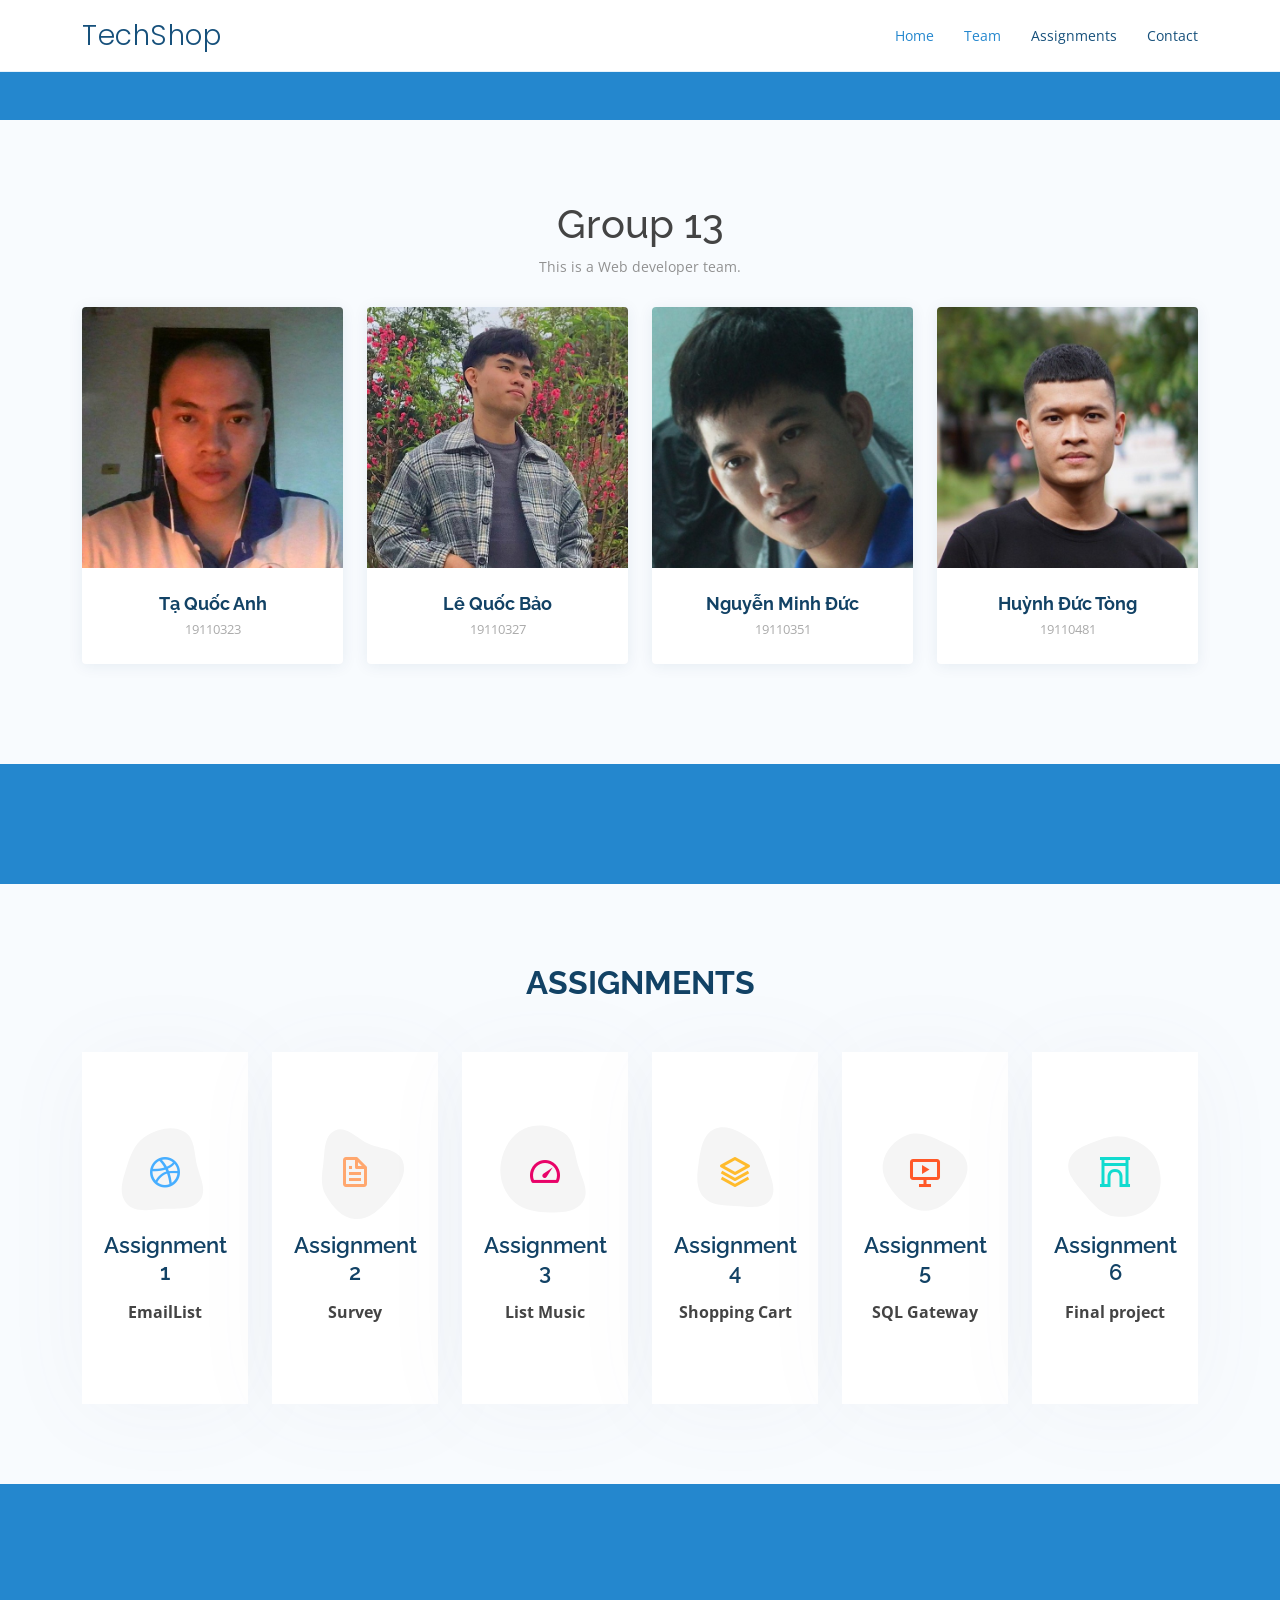
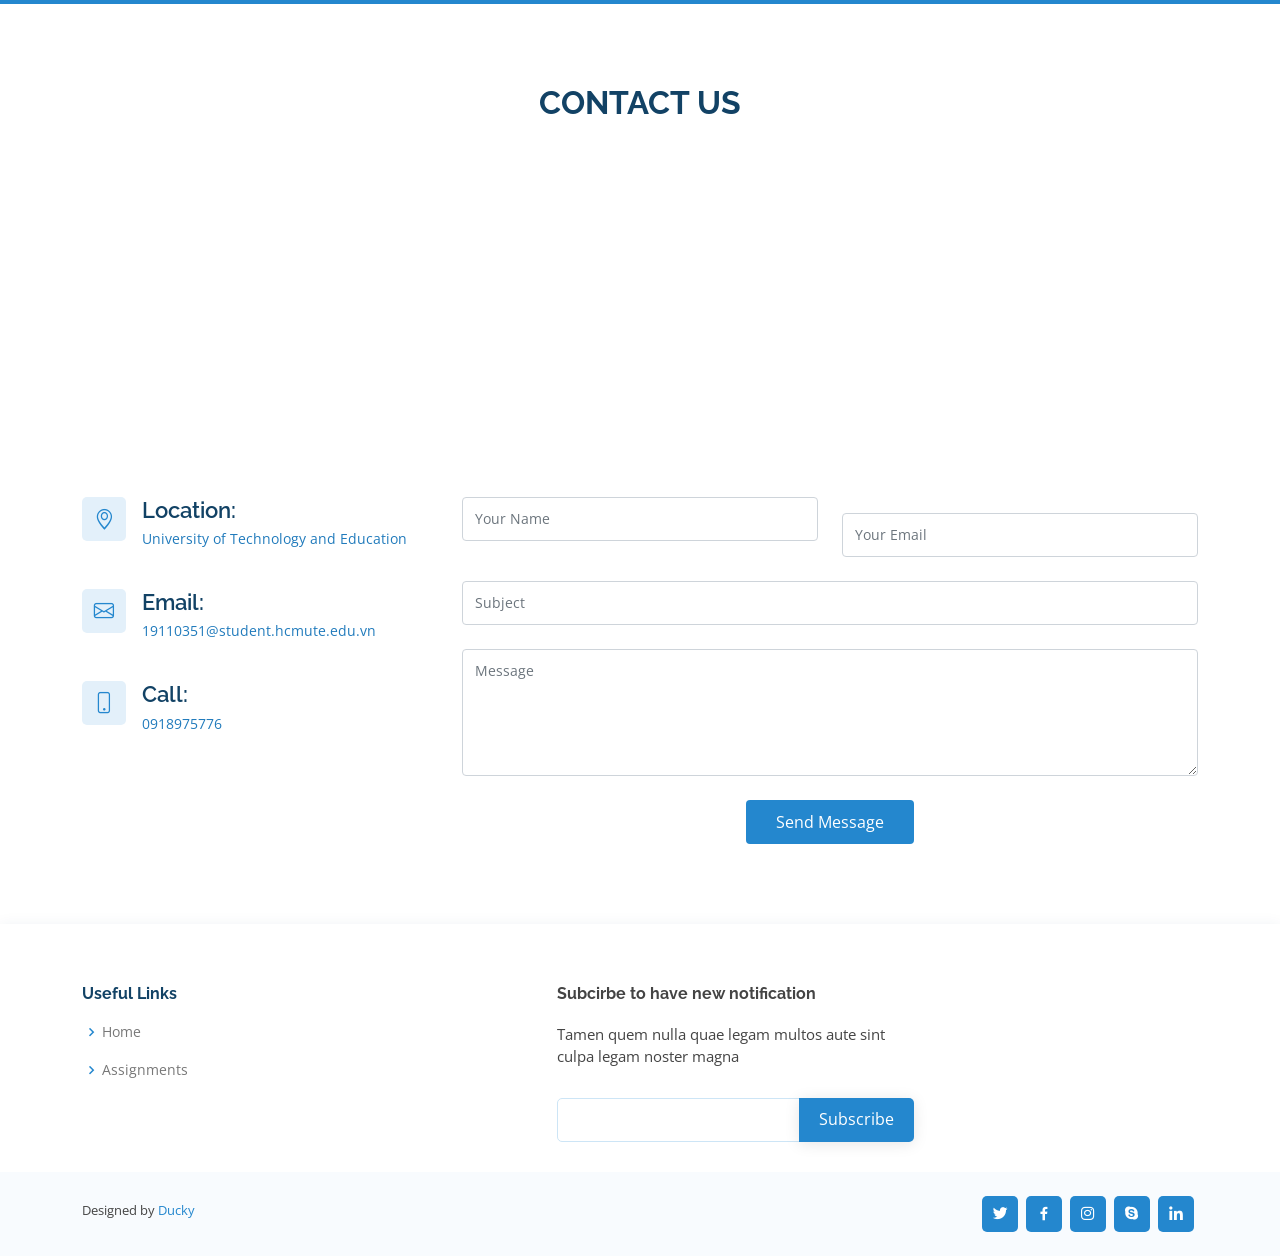
<file: index.html>
<!DOCTYPE html>
<html lang="en">

<head>
  <meta charset="utf-8">
  <meta content="width=device-width, initial-scale=1.0" name="viewport">

  <title>TechShop</title>
  <meta content="" name="description">
  <meta content="" name="keywords">

  <!-- Favicons -->
  <link href="assets/img/favicon.png" rel="icon">
  <link href="assets/img/apple-touch-icon.png" rel="apple-touch-icon">

  <!-- Google Fonts -->
  <link href="https://fonts.googleapis.com/css?family=Open+Sans:300,300i,400,400i,600,600i,700,700i|Raleway:300,300i,400,400i,500,500i,600,600i,700,700i|Poppins:300,300i,400,400i,500,500i,600,600i,700,700i" rel="stylesheet">

  <!-- Vendor CSS Files -->
  <link href="assets/vendor/aos/aos.css" rel="stylesheet">
  <link href="assets/vendor/bootstrap/css/bootstrap.min.css" rel="stylesheet">
  <link href="assets/vendor/bootstrap-icons/bootstrap-icons.css" rel="stylesheet">
  <link href="assets/vendor/boxicons/css/boxicons.min.css" rel="stylesheet">
  <link href="assets/vendor/glightbox/css/glightbox.min.css" rel="stylesheet">
  <link href="assets/vendor/remixicon/remixicon.css" rel="stylesheet">
  <link href="assets/vendor/swiper/swiper-bundle.min.css" rel="stylesheet">

  <!-- Template Main CSS File -->
  <link href="assets/css/style.css" rel="stylesheet">

  <!-- =======================================================
  * Template Name: OnePage - v4.4.0
  * Template URL: https://bootstrapmade.com/onepage-multipurpose-bootstrap-template/
  * Author: BootstrapMade.com
  * License: https://bootstrapmade.com/license/
  ======================================================== -->
</head>

<body>

  <!-- ======= Header ======= -->
  <header id="header" class="fixed-top">
    <div class="container d-flex align-items-center justify-content-between">

      <h1 class="logo"><a href="index.html">TechShop</a></h1>
      <!-- Uncomment below if you prefer to use an image logo -->
      <!-- <a href="index.html" class="logo"><img src="assets/img/logo.png" alt="" class="img-fluid"></a>-->

      <nav id="navbar" class="navbar">
        <ul>
          <li><a class="nav-link scrollto active" href="#hero">Home</a></li>
          <li><a class="nav-link scrollto" href="#team">Team</a></li>
          <!-- <li><a class="nav-link scrollto" href="#about">About</a></li> -->
          <li><a class="nav-link scrollto" href="#services">Assignments</a></li>
          <!-- <li><a class="nav-link scrollto o" href="#portfolio">Portfolio</a></li>
          <li><a class="nav-link scrollto" href="#pricing">Pricing</a></li> -->
          <li><a class="nav-link scrollto" href="#contact">Contact</a></li>
        </ul>
        <i class="bi bi-list mobile-nav-toggle"></i>
      </nav><!-- .navbar -->

    </div>
  </header><!-- End Header -->

  <!-- ======= Hero Section ======= -->
  <!-- <section id="hero" class="d-flex align-items-center">
    <div class="container position-relative" data-aos="fade-up" data-aos-delay="100">
      <div class="row justify-content-center">
        <div class="col-xl-7 col-lg-9 text-center">
          <h1>One Page Bootstrap Website Template</h1>
          <h2>We are team of talented designers</h2>
        </div>
      </div>
      <div class="text-center">
        <a href="#about" class="btn-get-started scrollto">Get Started</a>
      </div>

      <div class="row icon-boxes">
        <div class="col-md-6 col-lg-3 d-flex align-items-stretch mb-5 mb-lg-0" data-aos="zoom-in" data-aos-delay="200">
          <div class="icon-box">
            <div class="icon"><i class="ri-stack-line"></i></div>
            <h4 class="title"><a href="">Lorem Ipsum</a></h4>
            <p class="description">Voluptatum deleniti atque corrupti quos dolores et quas molestias excepturi</p>
          </div>
        </div>

        <div class="col-md-6 col-lg-3 d-flex align-items-stretch mb-5 mb-lg-0" data-aos="zoom-in" data-aos-delay="300">
          <div class="icon-box">
            <div class="icon"><i class="ri-palette-line"></i></div>
            <h4 class="title"><a href="">Sed ut perspiciatis</a></h4>
            <p class="description">Duis aute irure dolor in reprehenderit in voluptate velit esse cillum dolore</p>
          </div>
        </div>

        <div class="col-md-6 col-lg-3 d-flex align-items-stretch mb-5 mb-lg-0" data-aos="zoom-in" data-aos-delay="400">
          <div class="icon-box">
            <div class="icon"><i class="ri-command-line"></i></div>
            <h4 class="title"><a href="">Magni Dolores</a></h4>
            <p class="description">Excepteur sint occaecat cupidatat non proident, sunt in culpa qui officia</p>
          </div>
        </div>

        <div class="col-md-6 col-lg-3 d-flex align-items-stretch mb-5 mb-lg-0" data-aos="zoom-in" data-aos-delay="500">
          <div class="icon-box">
            <div class="icon"><i class="ri-fingerprint-line"></i></div>
            <h4 class="title"><a href="">Nemo Enim</a></h4>
            <p class="description">At vero eos et accusamus et iusto odio dignissimos ducimus qui blanditiis</p>
          </div>
        </div>

      </div>
    </div>
  </section>End Hero -->

  <main id="main">

    <!-- ======= About Section ======= -->
    <!-- <section id="about" class="about">
      <div class="container" data-aos="fade-up">

        <div class="section-title">
          <h2>About Us</h2>
          <p>Magnam dolores commodi suscipit. Necessitatibus eius consequatur ex aliquid fuga eum quidem. </p>
        </div>

        <div class="row content">
          <div class="col-lg-6">
            <p>
              Lorem ipsum dolor sit amet, consectetur adipiscing elit, sed do eiusmod tempor incididunt ut labore et dolore
              magna aliqua.
            </p>
            <ul>
              <li><i class="ri-check-double-line"></i> Ullamco laboris nisi ut aliquip ex ea commodo consequat</li>
              <li><i class="ri-check-double-line"></i> Duis aute irure dolor in reprehenderit in voluptate velit</li>
              <li><i class="ri-check-double-line"></i> Ullamco laboris nisi ut aliquip ex ea commodo consequat</li>
            </ul>
          </div>
          <div class="col-lg-6 pt-4 pt-lg-0">
            <p>
              Ullamco laboris nisi ut aliquip ex ea commodo consequat. Duis aute irure dolor in reprehenderit in voluptate
              velit esse cillum dolore eu fugiat nulla pariatur. Excepteur sint occaecat cupidatat non proident, sunt in
              culpa qui officia deserunt mollit anim id est laborum.
            </p>
            <a href="#" class="btn-learn-more">Learn More</a>
          </div>
        </div>

      </div>
    </section>End About Section -->

    <!-- ======= Counts Section ======= -->
    <!-- <section id="counts" class="counts section-bg">
      <div class="container">

        <div class="row justify-content-end">

          <div class="col-lg-3 col-md-5 col-6 d-md-flex align-items-md-stretch">
            <div class="count-box">
              <span data-purecounter-start="0" data-purecounter-end="65" data-purecounter-duration="2" class="purecounter"></span>
              <p>Happy Clients</p>
            </div>
          </div>

          <div class="col-lg-3 col-md-5 col-6 d-md-flex align-items-md-stretch">
            <div class="count-box">
              <span data-purecounter-start="0" data-purecounter-end="85" data-purecounter-duration="2" class="purecounter"></span>
              <p>Projects</p>
            </div>
          </div>

          <div class="col-lg-3 col-md-5 col-6 d-md-flex align-items-md-stretch">
            <div class="count-box">
              <span data-purecounter-start="0" data-purecounter-end="30" data-purecounter-duration="2" class="purecounter"></span>
              <p>Years of experience</p>
            </div>
          </div>

          <div class="col-lg-3 col-md-5 col-6 d-md-flex align-items-md-stretch">
            <div class="count-box">
              <span data-purecounter-start="0" data-purecounter-end="20" data-purecounter-duration="2" class="purecounter"></span>
              <p>Awards</p>
            </div>
          </div>

        </div>

      </div>
    </section>End Counts Section -->

    <!-- ======= About Video Section ======= -->
    <!-- <section id="about-video" class="about-video">
      <div class="container" data-aos="fade-up">

        <div class="row">

          <div class="col-lg-6 video-box align-self-baseline" data-aos="fade-right" data-aos-delay="100">
            <img src="assets/img/about-video.jpg" class="img-fluid" alt="">
            <a href="https://www.youtube.com/watch?v=jDDaplaOz7Q" class="glightbox play-btn mb-4" data-vbtype="video" data-autoplay="true"></a>
          </div>

          <div class="col-lg-6 pt-3 pt-lg-0 content" data-aos="fade-left" data-aos-delay="100">
            <h3>Voluptatem dignissimos provident quasi corporis voluptates sit assumenda.</h3>
            <p class="fst-italic">
              Lorem ipsum dolor sit amet, consectetur adipiscing elit, sed do eiusmod tempor incididunt ut labore et dolore
              magna aliqua.
            </p>
            <ul>
              <li><i class="bx bx-check-double"></i> Ullamco laboris nisi ut aliquip ex ea commodo consequat.</li>
              <li><i class="bx bx-check-double"></i> Duis aute irure dolor in reprehenderit in voluptate velit.</li>
              <li><i class="bx bx-check-double"></i> Voluptate repellendus pariatur reprehenderit corporis sint.</li>
              <li><i class="bx bx-check-double"></i> Ullamco laboris nisi ut aliquip ex ea commodo consequat. Duis aute irure dolor in reprehenderit in voluptate trideta storacalaperda mastiro dolore eu fugiat nulla pariatur.</li>
            </ul>
            <p>
              Ullamco laboris nisi ut aliquip ex ea commodo consequat. Duis aute irure dolor in reprehenderit in voluptate
              velit esse cillum dolore eu fugiat nulla pariatur. Excepteur sint occaecat cupidatat non proident, sunt in
              culpa qui officia deserunt mollit anim id est laborum
            </p>
          </div>

        </div>

      </div>
    </section>End About Video Section -->

    <!-- ======= Clients Section ======= -->
    <!-- <section id="clients" class="clients section-bg">
      <div class="container">

        <div class="row">

          <div class="col-lg-2 col-md-4 col-6 d-flex align-items-center justify-content-center" data-aos="zoom-in">
            <img src="assets/img/clients/client-1.png" class="img-fluid" alt="">
          </div>

          <div class="col-lg-2 col-md-4 col-6 d-flex align-items-center justify-content-center" data-aos="zoom-in">
            <img src="assets/img/clients/client-2.png" class="img-fluid" alt="">
          </div>

          <div class="col-lg-2 col-md-4 col-6 d-flex align-items-center justify-content-center" data-aos="zoom-in">
            <img src="assets/img/clients/client-3.png" class="img-fluid" alt="">
          </div>

          <div class="col-lg-2 col-md-4 col-6 d-flex align-items-center justify-content-center" data-aos="zoom-in">
            <img src="assets/img/clients/client-4.png" class="img-fluid" alt="">
          </div>

          <div class="col-lg-2 col-md-4 col-6 d-flex align-items-center justify-content-center" data-aos="zoom-in">
            <img src="assets/img/clients/client-5.png" class="img-fluid" alt="">
          </div>

          <div class="col-lg-2 col-md-4 col-6 d-flex align-items-center justify-content-center" data-aos="zoom-in">
            <img src="assets/img/clients/client-6.png" class="img-fluid" alt="">
          </div>

        </div>

      </div>
    </section>End Clients Section -->

    <!-- ======= Testimonials Section ======= -->
    <!-- ======= Team Section ======= -->
        <section id="cta" class="cta">
          <div class="container" data-aos="zoom-in">
            <div class="text-center">
            </div>
          </div>
        </section><!-- End Cta Section -->
    <section id="team" class="team section-bg">
      <div class="container" data-aos="fade-up">

        <div class="section-title">
          <h1>Group 13</h1>
          <p>This is a Web developer team.</p>
        </div>

        <div class="row">

          <div class="col-lg-3 col-md-6 d-flex align-items-stretch" data-aos="fade-up" data-aos-delay="100">
            <div class="member">
              <div class="member-img">
                <img src="assets/img/team/QAnh.jpg" class="img-fluid" alt="">
                <div class="social">
                  <a href=""><i class="bi bi-twitter"></i></a>
                  <a href="https://www.facebook.com/quocanhcutedethuong"><i class="bi bi-facebook"></i></a>
                  <a href=""><i class="bi bi-instagram"></i></a>
                  <a href=""><i class="bi bi-linkedin"></i></a>
                </div>
              </div>
              <div class="member-info">
                <h4>Tạ Quốc Anh</h4>
                <span>19110323</span>
              </div>
            </div>
          </div>

          <div class="col-lg-3 col-md-6 d-flex align-items-stretch" data-aos="fade-up" data-aos-delay="200">
            <div class="member">
              <div class="member-img">
                <img src="assets/img/team/Bao.jpg" class="img-fluid" alt="">
                <div class="social">
                  <a href=""><i class="bi bi-twitter"></i></a>
                  <a href="https://www.facebook.com/quocbao.le.12576"><i class="bi bi-facebook"></i></a>
                  <a href=""><i class="bi bi-instagram"></i></a>
                  <a href=""><i class="bi bi-linkedin"></i></a>
                </div>
              </div>
              <div class="member-info">
                <h4>Lê Quốc Bảo</h4>
                <span>19110327</span>
              </div>
            </div>
          </div>

          <div class="col-lg-3 col-md-6 d-flex align-items-stretch" data-aos="fade-up" data-aos-delay="300">
            <div class="member">
              <div class="member-img">
                <img src="assets/img/team/Ducky.jpg" class="img-fluid" alt="">
                <div class="social">
                  <a href=""><i class="bi bi-twitter"></i></a>
                  <a href="https://www.facebook.com/minkduckk/"><i class="bi bi-facebook"></i></a>
                  <a href=""><i class="bi bi-instagram"></i></a>
                  <a href=""><i class="bi bi-linkedin"></i></a>
                </div>
              </div>
              <div class="member-info">
                <h4>Nguyễn Minh Đức</h4>
                <span>19110351</span>
              </div>
            </div>
          </div>

          <div class="col-lg-3 col-md-6 d-flex align-items-stretch" data-aos="fade-up" data-aos-delay="400">
            <div class="member">
              <div class="member-img">
                <img src="assets/img/team/Tong.jpg" class="img-fluid" alt="">
                <div class="social">
                  <a href=""><i class="bi bi-twitter"></i></a>
                  <a href="https://www.facebook.com/profile.php?id=100012479777124"><i class="bi bi-facebook"></i></a>
                  <a href=""><i class="bi bi-instagram"></i></a>
                  <a href=""><i class="bi bi-linkedin"></i></a>
                </div>
              </div>
              <div class="member-info">
                <h4>Huỳnh Đức Tòng</h4>
                <span>19110481</span>
              </div>
            </div>
          </div>

        </div>

      </div>
    </section><!-- End Team Section -->
    <!-- ======= Cta Section ======= -->
    <section id="cta" class="cta">
      <div class="container" data-aos="zoom-in">
        <div class="text-center">
        </div>
      </div>
    </section><!-- End Cta Section -->
    <!-- ======= Services Section ======= -->
    <section id="services" class="services section-bg">
      <div class="container" data-aos="fade-up">

        <div class="section-title">
          <h2>Assignments</h2>
        </div>

     

        <div class="row">
          <div class="col-lg-2 col-md-6 d-flex align-items-stretch" data-aos="zoom-in" data-aos-delay="300">
            <div class="icon-box iconbox-blue">
              <div class="icon">
                <svg width="100" height="100" viewBox="0 0 600 600" xmlns="http://www.w3.org/2000/svg"
                  href="https://demojspservlet.herokuapp.com/">
                  <path stroke="none" stroke-width="0" fill="#f5f5f5"
                    d="M300,521.0016835830174C376.1290562159157,517.8887921683347,466.0731472004068,529.7835943286574,510.70327084640275,468.03025145048787C554.3714126377745,407.6079735673963,508.03601936045806,328.9844924480964,491.2728898941984,256.3432110539036C474.5976632858925,184.082847569629,479.9380746630129,96.60480741107993,416.23090153303,58.64404602377083C348.86323505073057,18.502131276798302,261.93793281208167,40.57373210992963,193.5410806939664,78.93577620505333C130.42746243093433,114.334589627462,98.30271207620316,179.96522072025542,76.75703585869454,249.04625023123273C51.97151888228291,328.5150500222984,13.704378332031375,421.85034740162234,66.52175969318436,486.19268352777647C119.04800174914682,550.1803526380478,217.28368757567262,524.383925680826,300,521.0016835830174">
                  </path>
                </svg>
                <i class="bx bxl-dribbble"></i>
              </div>
              <h4><a href="https://ducnhoxlatui.github.io/ducnhoxlatui-LapTrinhWebRepository/">Assignment 1</a></h4>
              <strong style="text-align: center;">EmailList</strong>
        
              <!-- <p>- using only JSP</p>
                      <p>- using only Servlet</p>
                      <p>- and combining JSP and Servlet in MVC framework</p> -->
        
            </div>
          </div>
        
          <div class="col-lg-2 col-md-6 d-flex align-items-stretch" data-aos="zoom-in" data-aos-delay="300">
            <div class="icon-box iconbox-orange ">
              <div class="icon">
                <svg width="100" height="100" viewBox="0 0 600 600" xmlns="http://www.w3.org/2000/svg">
                  <path stroke="none" stroke-width="0" fill="#f5f5f5"
                    d="M300,582.0697525312426C382.5290701553225,586.8405444964366,449.9789794690241,525.3245884688669,502.5850820975895,461.55621195738473C556.606425686781,396.0723002908107,615.8543463187945,314.28637112970534,586.6730223649479,234.56875336149918C558.9533121215079,158.8439757836574,454.9685369536778,164.00468322053177,381.49747125262974,130.76875717737553C312.15926192815925,99.40240125094834,248.97055460311594,18.661163978235184,179.8680185752513,50.54337015887873C110.5421016452524,82.52863877960104,119.82277516462835,180.83849132639028,109.12597500060166,256.43424936330496C100.08760227029461,320.3096726198365,92.17705696193138,384.0621239912766,124.79988738764834,439.7174275375508C164.83382741302287,508.01625554203684,220.96474134820875,577.5009287672846,300,582.0697525312426">
                  </path>
                </svg>
                <i class="bx bx-file"></i>
              </div>
              <h4><a href="">Assignment 2</a></h4>
              <strong style="text-align: center;">Survey</strong>
            </div>
          </div>
        
          <div class="col-lg-2 col-md-6 d-flex align-items-stretch" data-aos="zoom-in" data-aos-delay="300">
            <div class="icon-box iconbox-pink">
              <div class="icon">
                <svg width="100" height="100" viewBox="0 0 600 600" xmlns="http://www.w3.org/2000/svg">
                  <path stroke="none" stroke-width="0" fill="#f5f5f5"
                    d="M300,541.5067337569781C382.14930387511276,545.0595476570109,479.8736841581634,548.3450877840088,526.4010558755058,480.5488172755941C571.5218469581645,414.80211281144784,517.5187510058486,332.0715597781072,496.52539010469104,255.14436215662573C477.37192572678356,184.95920475031193,473.57363656557914,105.61284051026155,413.0603344069578,65.22779650032875C343.27470386102294,18.654635553484475,251.2091493199835,5.337323636656869,175.0934190732945,40.62881213300186C97.87086631185822,76.43348514350839,51.98124368387456,156.15599469081315,36.44837278890362,239.84606092416172C21.716077023791087,319.22268207091537,43.775223500013084,401.1760424656574,96.891909868211,461.97329694683043C147.22146801428983,519.5804099606455,223.5754009179313,538.201503339737,300,541.5067337569781">
                  </path>
                </svg>
                <i class="bx bx-tachometer"></i>
              </div>
              <h4><a href="">Assignment 3</a></h4>
              <strong style="text-align: center;">List Music</strong>
            </div>
          </div>
        
          <div class="col-lg-2 col-md-6 d-flex align-items-stretch" data-aos="zoom-in" data-aos-delay="300">
            <div class="icon-box iconbox-yellow">
              <div class="icon">
                <svg width="100" height="100" viewBox="0 0 600 600" xmlns="http://www.w3.org/2000/svg">
                  <path stroke="none" stroke-width="0" fill="#f5f5f5"
                    d="M300,503.46388370962813C374.79870501325706,506.71871716319447,464.8034551963731,527.1746412648533,510.4981551193396,467.86667711651364C555.9287308511215,408.9015244558933,512.6030010748507,327.5744911775523,490.211057578863,256.5855673507754C471.097692560561,195.9906835881958,447.69079081568157,138.11976852964426,395.19560036434837,102.3242989838813C329.3053358748298,57.3949838291264,248.02791733380457,8.279543830951368,175.87071277845988,42.242879143198664C103.41431057327972,76.34704239035025,93.79494320519305,170.9812938413882,81.28167332365135,250.07896920659033C70.17666984294237,320.27484674793965,64.84698225790005,396.69656628748305,111.28512138212992,450.4950937839243C156.20124167950087,502.5303643271138,231.32542653798444,500.4755392045468,300,503.46388370962813">
                  </path>
                </svg>
                <i class="bx bx-layer"></i>
              </div>
              <h4><a href="">Assignment 4</a></h4>
              <strong style="text-align: center;">Shopping Cart</strong>
            </div>
          </div>
        
          <div class="col-lg-2 col-md-6 d-flex align-items-stretch" data-aos="zoom-in" data-aos-delay="300">
            <div class="icon-box iconbox-red">
              <div class="icon">
                <svg width="100" height="100" viewBox="0 0 600 600" xmlns="http://www.w3.org/2000/svg">
                  <path stroke="none" stroke-width="0" fill="#f5f5f5"
                    d="M300,532.3542879108572C369.38199826031484,532.3153073249985,429.10787420159085,491.63046689027357,474.5244479745417,439.17860296908856C522.8885846962883,383.3225815378663,569.1668002868075,314.3205725914397,550.7432151929288,242.7694973846089C532.6665558377875,172.5657663291529,456.2379748765914,142.6223662098291,390.3689995646985,112.34683881706744C326.66090330228417,83.06452184765237,258.84405631176094,53.51806209861945,193.32584062364296,78.48882559362697C121.61183558270385,105.82097193414197,62.805066853699245,167.19869350419734,48.57481801355237,242.6138429142374C34.843463184063346,315.3850353017275,76.69343916112496,383.4422959591041,125.22947124332185,439.3748458443577C170.7312796277747,491.8107796887764,230.57421082200815,532.3932930995766,300,532.3542879108572">
                  </path>
                </svg>
                <i class="bx bx-slideshow"></i>
              </div>
              <h4><a href="">Assignment 5</a></h4>
                <strong style="text-align: center;">SQL Gateway</strong>
            </div>
          </div>
        
          <div class="col-lg-2 col-md-6 d-flex align-items-stretch" data-aos="zoom-in" data-aos-delay="300">
            <div class="icon-box iconbox-teal">
              <div class="icon">
                <svg width="100" height="100" viewBox="0 0 600 600" xmlns="http://www.w3.org/2000/svg">
                  <path stroke="none" stroke-width="0" fill="#f5f5f5"
                    d="M300,566.797414625762C385.7384707136149,576.1784315230908,478.7894351017131,552.8928747891023,531.9192734346935,484.94944893311C584.6109503024035,417.5663521118492,582.489472248146,322.67544863468447,553.9536738515405,242.03673114598146C529.1557734026468,171.96086150256528,465.24506316201064,127.66468636344209,395.9583748389544,100.7403814666027C334.2173773831606,76.7482773500951,269.4350130405921,84.62216499799875,207.1952322260088,107.2889140133804C132.92018162631612,134.33871894543012,41.79353780512637,160.00259165414826,22.644507872594943,236.69541883565114C3.319112789854554,314.0945973066697,72.72355303640163,379.243833228382,124.04198916343866,440.3218312028393C172.9286146004772,498.5055451809895,224.45579914871206,558.5317968840102,300,566.797414625762">
                  </path>
                </svg>
                <i class="bx bx-arch"></i>
              </div>
              <h4><a href="">Assignment 6</a></h4>
                <strong style="text-align: center;">Final project</strong>
            </div>
          </div>
        
        </div>

      </div>
    </section><!-- End Sevices Section -->



   <!-- <-- ======= Portfolio Section ======= --> 
     <!-- <section id="portfolio" class="portfolio">
      <div class="container" data-aos="fade-up">

        <div class="section-title">
          <h2>Portfolio</h2>
          <p>Magnam dolores commodi suscipit. Necessitatibus eius consequatur ex aliquid fuga eum quidem. Sit sint consectetur velit. Quisquam quos quisquam cupiditate. Et nemo qui impedit suscipit alias ea. Quia fugiat sit in iste officiis commodi quidem hic quas.</p>
        </div>

        <div class="row" data-aos="fade-up" data-aos-delay="150">
          <div class="col-lg-12 d-flex justify-content-center">
            <ul id="portfolio-flters">
              <li data-filter="*" class="filter-active">All</li>
              <li data-filter=".filter-app">App</li>
              <li data-filter=".filter-card">Card</li>
              <li data-filter=".filter-web">Web</li>
            </ul>
          </div>
        </div>

        <div class="row portfolio-container" data-aos="fade-up" data-aos-delay="300">

          <div class="col-lg-4 col-md-6 portfolio-item filter-app">
            <div class="portfolio-wrap">
              <img src="assets/img/portfolio/portfolio-1.jpg" class="img-fluid" alt="">
              <div class="portfolio-info">
                <h4>App 1</h4>
                <p>App</p>
                <div class="portfolio-links">
                  <a href="assets/img/portfolio/portfolio-1.jpg" data-gallery="portfolioGallery" class="portfolio-lightbox" title="App 1"><i class="bx bx-plus"></i></a>
                  <a href="portfolio-details.html" title="More Details"><i class="bx bx-link"></i></a>
                </div>
              </div>
            </div>
          </div>

          <div class="col-lg-4 col-md-6 portfolio-item filter-web">
            <div class="portfolio-wrap">
              <img src="assets/img/portfolio/portfolio-2.jpg" class="img-fluid" alt="">
              <div class="portfolio-info">
                <h4>Web 3</h4>
                <p>Web</p>
                <div class="portfolio-links">
                  <a href="assets/img/portfolio/portfolio-2.jpg" data-gallery="portfolioGallery" class="portfolio-lightbox" title="Web 3"><i class="bx bx-plus"></i></a>
                  <a href="portfolio-details.html" title="More Details"><i class="bx bx-link"></i></a>
                </div>
              </div>
            </div>
          </div>

          <div class="col-lg-4 col-md-6 portfolio-item filter-app">
            <div class="portfolio-wrap">
              <img src="assets/img/portfolio/portfolio-3.jpg" class="img-fluid" alt="">
              <div class="portfolio-info">
                <h4>App 2</h4>
                <p>App</p>
                <div class="portfolio-links">
                  <a href="assets/img/portfolio/portfolio-3.jpg" data-gallery="portfolioGallery" class="portfolio-lightbox" title="App 2"><i class="bx bx-plus"></i></a>
                  <a href="portfolio-details.html" title="More Details"><i class="bx bx-link"></i></a>
                </div>
              </div>
            </div>
          </div>

          <div class="col-lg-4 col-md-6 portfolio-item filter-card">
            <div class="portfolio-wrap">
              <img src="assets/img/portfolio/portfolio-4.jpg" class="img-fluid" alt="">
              <div class="portfolio-info">
                <h4>Card 2</h4>
                <p>Card</p>
                <div class="portfolio-links">
                  <a href="assets/img/portfolio/portfolio-4.jpg" data-gallery="portfolioGallery" class="portfolio-lightbox" title="Card 2"><i class="bx bx-plus"></i></a>
                  <a href="portfolio-details.html" title="More Details"><i class="bx bx-link"></i></a>
                </div>
              </div>
            </div>
          </div>

          <div class="col-lg-4 col-md-6 portfolio-item filter-web">
            <div class="portfolio-wrap">
              <img src="assets/img/portfolio/portfolio-5.jpg" class="img-fluid" alt="">
              <div class="portfolio-info">
                <h4>Web 2</h4>
                <p>Web</p>
                <div class="portfolio-links">
                  <a href="assets/img/portfolio/portfolio-5.jpg" data-gallery="portfolioGallery" class="portfolio-lightbox" title="Web 2"><i class="bx bx-plus"></i></a>
                  <a href="portfolio-details.html" title="More Details"><i class="bx bx-link"></i></a>
                </div>
              </div>
            </div>
          </div>

          <div class="col-lg-4 col-md-6 portfolio-item filter-app">
            <div class="portfolio-wrap">
              <img src="assets/img/portfolio/portfolio-6.jpg" class="img-fluid" alt="">
              <div class="portfolio-info">
                <h4>App 3</h4>
                <p>App</p>
                <div class="portfolio-links">
                  <a href="assets/img/portfolio/portfolio-6.jpg" data-gallery="portfolioGallery" class="portfolio-lightbox" title="App 3"><i class="bx bx-plus"></i></a>
                  <a href="portfolio-details.html" title="More Details"><i class="bx bx-link"></i></a>
                </div>
              </div>
            </div>
          </div>

          <div class="col-lg-4 col-md-6 portfolio-item filter-card">
            <div class="portfolio-wrap">
              <img src="assets/img/portfolio/portfolio-7.jpg" class="img-fluid" alt="">
              <div class="portfolio-info">
                <h4>Card 1</h4>
                <p>Card</p>
                <div class="portfolio-links">
                  <a href="assets/img/portfolio/portfolio-7.jpg" data-gallery="portfolioGallery" class="portfolio-lightbox" title="Card 1"><i class="bx bx-plus"></i></a>
                  <a href="portfolio-details.html" title="More Details"><i class="bx bx-link"></i></a>
                </div>
              </div>
            </div>
          </div>

          <div class="col-lg-4 col-md-6 portfolio-item filter-card">
            <div class="portfolio-wrap">
              <img src="assets/img/portfolio/portfolio-8.jpg" class="img-fluid" alt="">
              <div class="portfolio-info">
                <h4>Card 3</h4>
                <p>Card</p>
                <div class="portfolio-links">
                  <a href="assets/img/portfolio/portfolio-8.jpg" data-gallery="portfolioGallery" class="portfolio-lightbox" title="Card 3"><i class="bx bx-plus"></i></a>
                  <a href="portfolio-details.html" title="More Details"><i class="bx bx-link"></i></a>
                </div>
              </div>
            </div>
          </div>

          <div class="col-lg-4 col-md-6 portfolio-item filter-web">
            <div class="portfolio-wrap">
              <img src="assets/img/portfolio/portfolio-9.jpg" class="img-fluid" alt="">
              <div class="portfolio-info">
                <h4>Web 3</h4>
                <p>Web</p>
                <div class="portfolio-links">
                  <a href="assets/img/portfolio/portfolio-9.jpg" data-gallery="portfolioGallery" class="portfolio-lightbox" title="Web 3"><i class="bx bx-plus"></i></a>
                  <a href="portfolio-details.html" title="More Details"><i class="bx bx-link"></i></a>
                </div>
              </div>
            </div>
          </div>

        </div>

      </div>
    </section> -->
    <!-- End Portfolio Section -->

    <!-- ======= Cta Section ======= -->
    <section id="cta" class="cta">
      <div class="container" data-aos="zoom-in">
        <div class="text-center">
        </div>
      </div>
    </section><!-- End Cta Section -->

    <!-- ======= Pricing Section ======= -->
    <!-- <section id="pricing" class="pricing">
      <div class="container" data-aos="fade-up">

        <div class="section-title">
          <h2>Pricing</h2>
          <p>Magnam dolores commodi suscipit. Necessitatibus eius consequatur ex aliquid fuga eum quidem. Sit sint consectetur velit. Quisquam quos quisquam cupiditate. Et nemo qui impedit suscipit alias ea. Quia fugiat sit in iste officiis commodi quidem hic quas.</p>
        </div>

        <div class="row">

          <div class="col-lg-4 col-md-6" data-aos="zoom-im" data-aos-delay="100">
            <div class="box">
              <h3>Free</h3>
              <h4><sup>$</sup>0<span> / month</span></h4>
              <ul>
                <li>Aida dere</li>
                <li>Nec feugiat nisl</li>
                <li>Nulla at volutpat dola</li>
                <li class="na">Pharetra massa</li>
                <li class="na">Massa ultricies mi</li>
              </ul>
              <div class="btn-wrap">
                <a href="#" class="btn-buy">Buy Now</a>
              </div>
            </div>
          </div>

          <div class="col-lg-4 col-md-6 mt-4 mt-md-0" data-aos="zoom-in" data-aos-delay="100">
            <div class="box featured">
              <h3>Business</h3>
              <h4><sup>$</sup>19<span> / month</span></h4>
              <ul>
                <li>Aida dere</li>
                <li>Nec feugiat nisl</li>
                <li>Nulla at volutpat dola</li>
                <li>Pharetra massa</li>
                <li class="na">Massa ultricies mi</li>
              </ul>
              <div class="btn-wrap">
                <a href="#" class="btn-buy">Buy Now</a>
              </div>
            </div>
          </div>

          <div class="col-lg-4 col-md-6 mt-4 mt-lg-0" data-aos="zoom-in" data-aos-delay="100">
            <div class="box">
              <h3>Developer</h3>
              <h4><sup>$</sup>29<span> / month</span></h4>
              <ul>
                <li>Aida dere</li>
                <li>Nec feugiat nisl</li>
                <li>Nulla at volutpat dola</li>
                <li>Pharetra massa</li>
                <li>Massa ultricies mi</li>
              </ul>
              <div class="btn-wrap">
                <a href="#" class="btn-buy">Buy Now</a>
              </div>
            </div>
          </div>

        </div>

      </div>
    </section>End Pricing Section -->

    <!-- ======= Frequently Asked Questions Section ======= -->
    <!-- <section id="faq" class="faq section-bg">
      <div class="container" data-aos="fade-up">

        <div class="section-title">
          <h2>Frequently Asked Questions</h2>
          <p>Magnam dolores commodi suscipit. Necessitatibus eius consequatur ex aliquid fuga eum quidem. Sit sint consectetur velit. Quisquam quos quisquam cupiditate. Et nemo qui impedit suscipit alias ea. Quia fugiat sit in iste officiis commodi quidem hic quas.</p>
        </div>

        <div class="faq-list">
          <ul>
            <li data-aos="fade-up">
              <i class="bx bx-help-circle icon-help"></i> <a data-bs-toggle="collapse" class="collapse" data-bs-target="#faq-list-1">Non consectetur a erat nam at lectus urna duis? <i class="bx bx-chevron-down icon-show"></i><i class="bx bx-chevron-up icon-close"></i></a>
              <div id="faq-list-1" class="collapse show" data-bs-parent=".faq-list">
                <p>
                  Feugiat pretium nibh ipsum consequat. Tempus iaculis urna id volutpat lacus laoreet non curabitur gravida. Venenatis lectus magna fringilla urna porttitor rhoncus dolor purus non.
                </p>
              </div>
            </li>

            <li data-aos="fade-up" data-aos-delay="100">
              <i class="bx bx-help-circle icon-help"></i> <a data-bs-toggle="collapse" data-bs-target="#faq-list-2" class="collapsed">Feugiat scelerisque varius morbi enim nunc? <i class="bx bx-chevron-down icon-show"></i><i class="bx bx-chevron-up icon-close"></i></a>
              <div id="faq-list-2" class="collapse" data-bs-parent=".faq-list">
                <p>
                  Dolor sit amet consectetur adipiscing elit pellentesque habitant morbi. Id interdum velit laoreet id donec ultrices. Fringilla phasellus faucibus scelerisque eleifend donec pretium. Est pellentesque elit ullamcorper dignissim. Mauris ultrices eros in cursus turpis massa tincidunt dui.
                </p>
              </div>
            </li>

            <li data-aos="fade-up" data-aos-delay="200">
              <i class="bx bx-help-circle icon-help"></i> <a data-bs-toggle="collapse" data-bs-target="#faq-list-3" class="collapsed">Dolor sit amet consectetur adipiscing elit? <i class="bx bx-chevron-down icon-show"></i><i class="bx bx-chevron-up icon-close"></i></a>
              <div id="faq-list-3" class="collapse" data-bs-parent=".faq-list">
                <p>
                  Eleifend mi in nulla posuere sollicitudin aliquam ultrices sagittis orci. Faucibus pulvinar elementum integer enim. Sem nulla pharetra diam sit amet nisl suscipit. Rutrum tellus pellentesque eu tincidunt. Lectus urna duis convallis convallis tellus. Urna molestie at elementum eu facilisis sed odio morbi quis
                </p>
              </div>
            </li>

            <li data-aos="fade-up" data-aos-delay="300">
              <i class="bx bx-help-circle icon-help"></i> <a data-bs-toggle="collapse" data-bs-target="#faq-list-4" class="collapsed">Tempus quam pellentesque nec nam aliquam sem et tortor consequat? <i class="bx bx-chevron-down icon-show"></i><i class="bx bx-chevron-up icon-close"></i></a>
              <div id="faq-list-4" class="collapse" data-bs-parent=".faq-list">
                <p>
                  Molestie a iaculis at erat pellentesque adipiscing commodo. Dignissim suspendisse in est ante in. Nunc vel risus commodo viverra maecenas accumsan. Sit amet nisl suscipit adipiscing bibendum est. Purus gravida quis blandit turpis cursus in.
                </p>
              </div>
            </li>

            <li data-aos="fade-up" data-aos-delay="400">
              <i class="bx bx-help-circle icon-help"></i> <a data-bs-toggle="collapse" data-bs-target="#faq-list-5" class="collapsed">Tortor vitae purus faucibus ornare. Varius vel pharetra vel turpis nunc eget lorem dolor? <i class="bx bx-chevron-down icon-show"></i><i class="bx bx-chevron-up icon-close"></i></a>
              <div id="faq-list-5" class="collapse" data-bs-parent=".faq-list">
                <p>
                  Laoreet sit amet cursus sit amet dictum sit amet justo. Mauris vitae ultricies leo integer malesuada nunc vel. Tincidunt eget nullam non nisi est sit amet. Turpis nunc eget lorem dolor sed. Ut venenatis tellus in metus vulputate eu scelerisque.
                </p>
              </div>
            </li>

          </ul>
        </div>

      </div>
    </section>End Frequently Asked Questions Section -->

    <!-- ======= Contact Section ======= -->
    <section id="contact" class="contact">
      <div class="container" data-aos="fade-up">

        <div class="section-title">
          <h2>Contact us</h2>
        </div>

        <div>
          <iframe style="border:0; width: 100%; height: 270px;" src="https://www.google.com/maps/embed?pb=!1m14!1m8!1m3!1d12097.433213460943!2d-74.0062269!3d40.7101282!3m2!1i1024!2i768!4f13.1!3m3!1m2!1s0x0%3A0xb89d1fe6bc499443!2sDowntown+Conference+Center!5e0!3m2!1smk!2sbg!4v1539943755621" frameborder="0" allowfullscreen></iframe>
        </div>

        <div class="row mt-5">

          <div class="col-lg-4">
            <div class="info">
              <div class="address">
                <i class="bi bi-geo-alt"></i>
                <h4>Location:</h4>
                <p>University of Technology and Education</p>
              </div>

              <div class="email">
                <i class="bi bi-envelope"></i>
                <h4>Email:</h4>
                <p>19110351@student.hcmute.edu.vn</p>
              </div>

              <div class="phone">
                <i class="bi bi-phone"></i>
                <h4>Call:</h4>
                <p>0918975776</p>
              </div>

            </div>

          </div>

          <div class="col-lg-8 mt-5 mt-lg-0">

            <form action="forms/contact.php" method="post" role="form" class="php-email-form">
              <div class="row">
                <div class="col-md-6 form-group">
                  <input type="text" name="name" class="form-control" id="name" placeholder="Your Name" required>
                </div>
                <div class="col-md-6 form-group mt-3 mt-md-3">
                  <input type="email" class="form-control" name="email" id="email" placeholder="Your Email" required>
                </div>
              </div>
              <div class="form-group mt-3">
                <input type="text" class="form-control" name="subject" id="subject" placeholder="Subject" required>
              </div>
              <div class="form-group mt-3">
                <textarea class="form-control" name="message" rows="5" placeholder="Message" required></textarea>
              </div>
              <div class="my-3">
                <div class="loading">Loading</div>
                <div class="error-message"></div>
                <div class="sent-message">Your message has been sent. Thank you!</div>
              </div>
              <div class="text-center"><button type="submit">Send Message</button></div>
            </form>

          </div>

        </div>

      </div>
    </section><!-- End Contact Section -->

  </main><!-- End #main -->

  <!-- ======= Footer ======= -->
  <footer id="footer">

    <div class="footer-top">
      <div class="container">
        <div class="row">

          <!-- <div class="col-lg-3 col-md-6 footer-contact">
            <h3>OnePage</h3>
            <p>
              A108 Adam Street <br>
              New York, NY 535022<br>
              United States <br><br>
              <strong>Phone:</strong> +1 5589 55488 55<br>
              <strong>Email:</strong> info@example.com<br>
            </p>
          </div> -->

          <div class="col-lg-2 col-md-6 footer-links">
            <h4>Useful Links</h4>
            <ul>
              <li><i class="bx bx-chevron-right"></i> <a href="#">Home</a></li>
              <!-- <li><i class="bx bx-chevron-right"></i> <a href="#">About us</a></li> -->
              <li><i class="bx bx-chevron-right"></i> <a href="#">Assignments</a></li>
              <!-- <li><i class="bx bx-chevron-right"></i> <a href="#">Terms of service</a></li>
              <li><i class="bx bx-chevron-right"></i> <a href="#">Privacy policy</a></li> -->
            </ul>
          </div>

          <div class="col-lg-3 col-md-6 footer-links">
            <!-- <h4>Our Services</h4>
            <ul>
              <li><i class="bx bx-chevron-right"></i> <a href="#">Web Design</a></li>
              <li><i class="bx bx-chevron-right"></i> <a href="#">Web Development</a></li>
              <li><i class="bx bx-chevron-right"></i> <a href="#">Product Management</a></li>
              <li><i class="bx bx-chevron-right"></i> <a href="#">Marketing</a></li>
              <li><i class="bx bx-chevron-right"></i> <a href="#">Graphic Design</a></li>
            </ul> -->
          </div>

          <div class="col-lg-4 col-md-6 footer-newsletter">
            <h4>Subcirbe to have new notification</h4>
            <p>Tamen quem nulla quae legam multos aute sint culpa legam noster magna</p>
            <form action="" method="post">
              <input type="email" name="email"><input type="submit" value="Subscribe">
            </form>
          </div>

        </div>
      </div>
    </div>

    <div class="container d-md-flex py-4">

      <div class="me-md-auto text-center text-md-start">

        <div class="credits">
          <!-- All the links in the footer should remain intact. -->
          <!-- You can delete the links only if you purchased the pro version. -->
          <!-- Licensing information: https://bootstrapmade.com/license/ -->
          <!-- Purchase the pro version with working PHP/AJAX contact form: https://bootstrapmade.com/onepage-multipurpose-bootstrap-template/ -->
          Designed by <a href="https://www.facebook.com/minkduckk/">Ducky</a>
        </div>
      </div>
      <div class="social-links text-center text-md-right pt-3 pt-md-0">
        <a href="#" class="twitter"><i class="bx bxl-twitter"></i></a>
        <a href="#" class="facebook"><i class="bx bxl-facebook"></i></a>
        <a href="#" class="instagram"><i class="bx bxl-instagram"></i></a>
        <a href="#" class="google-plus"><i class="bx bxl-skype"></i></a>
        <a href="#" class="linkedin"><i class="bx bxl-linkedin"></i></a>
      </div>
    </div>
  </footer><!-- End Footer -->

  <div id="preloader"></div>
  <a href="#" class="back-to-top d-flex align-items-center justify-content-center"><i class="bi bi-arrow-up-short"></i></a>

  <!-- Vendor JS Files -->
  <script src="assets/vendor/aos/aos.js"></script>
  <script src="assets/vendor/bootstrap/js/bootstrap.bundle.min.js"></script>
  <script src="assets/vendor/glightbox/js/glightbox.min.js"></script>
  <script src="assets/vendor/isotope-layout/isotope.pkgd.min.js"></script>
  <script src="assets/vendor/php-email-form/validate.js"></script>
  <script src="assets/vendor/purecounter/purecounter.js"></script>
  <script src="assets/vendor/swiper/swiper-bundle.min.js"></script>

  <!-- Template Main JS File -->
  <script src="assets/js/main.js"></script>

</body>

</html>
</file>
<file: assets/css/style.css>
/**
* Template Name: OnePage - v4.4.0
* Template URL: https://bootstrapmade.com/onepage-multipurpose-bootstrap-template/
* Author: BootstrapMade.com
* License: https://bootstrapmade.com/license/
*/

/*--------------------------------------------------------------
# General
--------------------------------------------------------------*/
body {
  font-family: "Open Sans", sans-serif;
  color: #444444;
}

a {
  color: #2487ce;
  text-decoration: none;
}

a:hover {
  color: #469fdf;
  text-decoration: none;
}

h1, h2, h3, h4, h5, h6 {
  font-family: "Raleway", sans-serif;
}

/*--------------------------------------------------------------
# Back to top button
--------------------------------------------------------------*/
.back-to-top {
  position: fixed;
  visibility: hidden;
  opacity: 0;
  right: 15px;
  bottom: 15px;
  z-index: 996;
  background: #2487ce;
  width: 40px;
  height: 40px;
  border-radius: 4px;
  transition: all 0.4s;
}
.back-to-top i {
  font-size: 28px;
  color: #fff;
  line-height: 0;
}
.back-to-top:hover {
  background: #3e9bdd;
  color: #fff;
}
.back-to-top.active {
  visibility: visible;
  opacity: 1;
}

/*--------------------------------------------------------------
# Preloader
--------------------------------------------------------------*/
#preloader {
  position: fixed;
  top: 0;
  left: 0;
  right: 0;
  bottom: 0;
  z-index: 9999;
  overflow: hidden;
  background: #fff;
}

#preloader:before {
  content: "";
  position: fixed;
  top: calc(50% - 30px);
  left: calc(50% - 30px);
  border: 6px solid #2487ce;
  border-top-color: #fff;
  border-bottom-color: #fff;
  border-radius: 50%;
  width: 60px;
  height: 60px;
  -webkit-animation: animate-preloader 1s linear infinite;
  animation: animate-preloader 1s linear infinite;
}

@-webkit-keyframes animate-preloader {
  0% {
    transform: rotate(0deg);
  }
  100% {
    transform: rotate(360deg);
  }
}

@keyframes animate-preloader {
  0% {
    transform: rotate(0deg);
  }
  100% {
    transform: rotate(360deg);
  }
}
/*--------------------------------------------------------------
# Disable aos animation delay on mobile devices
--------------------------------------------------------------*/
@media screen and (max-width: 768px) {
  [data-aos-delay] {
    transition-delay: 0 !important;
  }
}
/*--------------------------------------------------------------
# Header
--------------------------------------------------------------*/
#header {
  transition: all 0.5s;
  background: #fff;
  z-index: 997;
  padding: 15px 0;
  border-bottom: 1px solid #e6f2fb;
}
#header.header-scrolled {
  border-color: #fff;
  box-shadow: 0px 2px 15px rgba(18, 66, 101, 0.08);
}
#header .logo {
  font-size: 28px;
  margin: 0;
  padding: 0;
  line-height: 1;
  font-weight: 300;
  letter-spacing: 0.5px;
  font-family: "Poppins", sans-serif;
}
#header .logo a {
  color: #16507b;
}
#header .logo img {
  max-height: 40px;
}
@media (max-width: 992px) {
  #header .logo {
    font-size: 28px;
  }
}

/*--------------------------------------------------------------
# Navigation Menu
--------------------------------------------------------------*/
/**
* Desktop Navigation 
*/
.navbar {
  padding: 0;
}
.navbar ul {
  margin: 0;
  padding: 0;
  display: flex;
  list-style: none;
  align-items: center;
}
.navbar li {
  position: relative;
}
.navbar a, .navbar a:focus {
  display: flex;
  align-items: center;
  justify-content: space-between;
  padding: 10px 0 10px 30px;
  font-size: 14px;
  color: #16507b;
  white-space: nowrap;
  transition: 0.3s;
  position: relative;
  

}
.navbar a i, .navbar a:focus i {
  font-size: 12px;
  line-height: 0;
  margin-left: 5px;
}
.navbar a:hover, .navbar .active, .navbar .active:focus, .navbar li:hover > a {
  color: #2487ce;
}
.navbar .getstarted, .navbar .getstarted:focus {
  background: #2487ce;
  padding: 8px 20px;
  margin-left: 30px;
  border-radius: 4px;
  color: #fff;
}
.navbar .getstarted:hover, .navbar .getstarted:focus:hover {
  color: #fff;
  background: #3194db;
}
.navbar .dropdown ul {
  display: block;
  position: absolute;
  left: 14px;
  top: calc(100% + 30px);
  margin: 0;
  padding: 10px 0;
  z-index: 99;
  opacity: 0;
  visibility: hidden;
  background: #fff;
  box-shadow: 0px 0px 30px rgba(127, 137, 161, 0.25);
  transition: 0.3s;
  border-radius: 4px;
}
.navbar .dropdown ul li {
  min-width: 200px;
}
.navbar .dropdown ul a {
  padding: 10px 20px;
  text-transform: none;
}
.navbar .dropdown ul a i {
  font-size: 12px;
}
.navbar .dropdown ul a:hover, .navbar .dropdown ul .active:hover, .navbar .dropdown ul li:hover > a {
  color: #2487ce;
}
.navbar .dropdown:hover > ul {
  opacity: 1;
  top: 100%;
  visibility: visible;
}
.navbar .dropdown .dropdown ul {
  top: 0;
  left: calc(100% - 30px);
  visibility: hidden;
}
.navbar .dropdown .dropdown:hover > ul {
  opacity: 1;
  top: 0;
  left: 100%;
  visibility: visible;
}
@media (max-width: 1366px) {
  .navbar .dropdown .dropdown ul {
    left: -90%;
  }
  .navbar .dropdown .dropdown:hover > ul {
    left: -100%;
  }
}

/**
* Mobile Navigation 
*/
.mobile-nav-toggle {
  color: #124265;
  font-size: 28px;
  cursor: pointer;
  display: none;
  line-height: 0;
  transition: 0.5s;
}
.mobile-nav-toggle.bi-x {
  color: #fff;
}

@media (max-width: 991px) {
  .mobile-nav-toggle {
    display: block;
  }

  .navbar ul {
    display: none;
  }
}
.navbar-mobile {
  position: fixed;
  overflow: hidden;
  top: 0;
  right: 0;
  left: 0;
  bottom: 0;
  background: rgba(10, 38, 58, 0.9);
  transition: 0.3s;
  z-index: 999;
}
.navbar-mobile .mobile-nav-toggle {
  position: absolute;
  top: 15px;
  right: 15px;
}
.navbar-mobile ul {
  display: block;
  position: absolute;
  top: 55px;
  right: 15px;
  bottom: 15px;
  left: 15px;
  padding: 10px 0;
  background-color: #fff;
  overflow-y: auto;
  transition: 0.3s;
}
.navbar-mobile a, .navbar-mobile a:focus {
  padding: 10px 20px;
  font-size: 15px;
  color: #124265;
}
.navbar-mobile a:hover, .navbar-mobile .active, .navbar-mobile li:hover > a {
  color: #2487ce;
}
.navbar-mobile .getstarted, .navbar-mobile .getstarted:focus {
  margin: 15px;
}
.navbar-mobile .dropdown ul {
  position: static;
  display: none;
  margin: 10px 20px;
  padding: 10px 0;
  z-index: 99;
  opacity: 1;
  visibility: visible;
  background: #fff;
  box-shadow: 0px 0px 30px rgba(127, 137, 161, 0.25);
}
.navbar-mobile .dropdown ul li {
  min-width: 200px;
}
.navbar-mobile .dropdown ul a {
  padding: 10px 20px;
}
.navbar-mobile .dropdown ul a i {
  font-size: 12px;
}
.navbar-mobile .dropdown ul a:hover, .navbar-mobile .dropdown ul .active:hover, .navbar-mobile .dropdown ul li:hover > a {
  color: #2487ce;
}
.navbar-mobile .dropdown > .dropdown-active {
  display: block;
}

/*--------------------------------------------------------------
# Hero Section
--------------------------------------------------------------*/
#hero {
  width: 100%;
  height: 100vh;
  position: relative;
  background: url("../img/hero-bg.jpg") top center;
  background-size: cover;
  position: relative;
}
#hero:before {
  content: "";
  background: rgba(255, 255, 255, 0.8);
  position: absolute;
  bottom: 0;
  top: 0;
  left: 0;
  right: 0;
}
#hero .container {
  padding-top: 80px;
}
#hero h1 {
  margin: 0;
  font-size: 56px;
  font-weight: 700;
  line-height: 72px;
  color: #124265;
  font-family: "Poppins", sans-serif;
}
#hero h2 {
  color: #5e5e5e;
  margin: 10px 0 0 0;
  font-size: 22px;
}
#hero .btn-get-started {
  font-family: "Poppins", sans-serif;
  font-weight: 500;
  font-size: 14px;
  letter-spacing: 0.5px;
  display: inline-block;
  padding: 14px 50px;
  border-radius: 5px;
  transition: 0.5s;
  margin-top: 30px;
  color: #fff;
  background: #2487ce;
}
#hero .btn-get-started:hover {
  background: #3194db;
}
#hero .icon-boxes {
  margin-top: 100px;
}
#hero .icon-box {
  padding: 50px 30px;
  position: relative;
  overflow: hidden;
  background: #fff;
  box-shadow: 0 0 29px 0 rgba(18, 66, 101, 0.08);
  transition: all 0.3s ease-in-out;
  border-radius: 8px;
  z-index: 1;
}
#hero .icon-box .title {
  font-weight: 700;
  margin-bottom: 15px;
  font-size: 18px;
}
#hero .icon-box .title a {
  color: #124265;
  transition: 0.3s;
}
#hero .icon-box .description {
  font-size: 15px;
  line-height: 28px;
  margin-bottom: 0;
}
#hero .icon-box .icon {
  margin-bottom: 20px;
  padding-top: 10px;
  display: inline-block;
  transition: all 0.3s ease-in-out;
  font-size: 36px;
  line-height: 1;
  color: #2487ce;
}
#hero .icon-box:hover {
  transform: scale(1.08);
}
#hero .icon-box:hover .title a {
  color: #2487ce;
}
@media (min-width: 1024px) {
  #hero {
    background-attachment: fixed;
  }
}
@media (max-height: 800px) {
  #hero {
    height: auto;
  }
}
@media (max-width: 992px) {
  #hero {
    height: auto;
  }
  #hero h1 {
    font-size: 28px;
    line-height: 36px;
  }
  #hero h2 {
    font-size: 18px;
    line-height: 24px;
  }
}

/*--------------------------------------------------------------
# Sections General
--------------------------------------------------------------*/
section {
  padding: 80px 0;
  overflow: hidden;
}

.section-bg {
  background-color: #f8fbfe;
}

.section-title {
  text-align: center;
  padding-bottom: 30px;
}
.section-title h2 {
  font-size: 32px;
  font-weight: bold;
  text-transform: uppercase;
  margin-bottom: 20px;
  padding-bottom: 0;
  color: #124265;
}
.section-title p {
  margin-bottom: 0;
  font-size: 14px;
  color: #919191;
}

/*--------------------------------------------------------------
# About
--------------------------------------------------------------*/
.about .content h3 {
  font-weight: 600;
  font-size: 26px;
}
.about .content ul {
  list-style: none;
  padding: 0;
}
.about .content ul li {
  padding-left: 28px;
  position: relative;
}
.about .content ul li + li {
  margin-top: 10px;
}
.about .content ul i {
  position: absolute;
  left: 0;
  top: 2px;
  font-size: 20px;
  color: #2487ce;
  line-height: 1;
}
.about .content p:last-child {
  margin-bottom: 0;
}
.about .content .btn-learn-more {
  font-family: "Raleway", sans-serif;
  font-weight: 600;
  font-size: 14px;
  letter-spacing: 1px;
  display: inline-block;
  padding: 12px 32px;
  border-radius: 5px;
  transition: 0.3s;
  line-height: 1;
  color: #2487ce;
  -webkit-animation-delay: 0.8s;
  animation-delay: 0.8s;
  margin-top: 6px;
  border: 2px solid #2487ce;
}
.about .content .btn-learn-more:hover {
  background: #2487ce;
  color: #fff;
  text-decoration: none;
}

/*--------------------------------------------------------------
# Counts
--------------------------------------------------------------*/
.counts {
  padding: 60px 0;
}
.counts .count-box {
  width: 100%;
  text-align: center;
}
.counts .count-box span {
  font-size: 48px;
  line-height: 48px;
  display: block;
  font-weight: 700;
  color: #124265;
  margin-left: 80px;
  margin: auto;
}
.counts .count-box p {
  padding: 8px 0 0 0;
  font-family: "Raleway", sans-serif;
  font-weight: 600;
  font-size: 14px;
  color: #1e6ca6;
}

/*--------------------------------------------------------------
# About Video
--------------------------------------------------------------*/
.about-video .content {
  font-size: 15px;
}
.about-video .content h3 {
  font-weight: 700;
  font-size: 24px;
  color: #124265;
}
.about-video .content ul {
  list-style: none;
  padding: 0;
}
.about-video .content ul li {
  padding-bottom: 10px;
  padding-left: 28px;
  position: relative;
}
.about-video .content ul i {
  font-size: 24px;
  color: #2487ce;
  position: absolute;
  left: 0;
  top: -2px;
}
.about-video .content p:last-child {
  margin-bottom: 0;
}
.about-video .play-btn {
  width: 94px;
  height: 94px;
  background: radial-gradient(#2487ce 50%, rgba(36, 135, 206, 0.4) 52%);
  border-radius: 50%;
  display: block;
  position: absolute;
  left: calc(50% - 47px);
  top: calc(50% - 47px);
  overflow: hidden;
}
.about-video .play-btn::after {
  content: "";
  position: absolute;
  left: 50%;
  top: 50%;
  transform: translateX(-40%) translateY(-50%);
  width: 0;
  height: 0;
  border-top: 10px solid transparent;
  border-bottom: 10px solid transparent;
  border-left: 15px solid #fff;
  z-index: 100;
  transition: all 400ms cubic-bezier(0.55, 0.055, 0.675, 0.19);
}
.about-video .play-btn::before {
  content: "";
  position: absolute;
  width: 120px;
  height: 120px;
  -webkit-animation-delay: 0s;
  animation-delay: 0s;
  -webkit-animation: pulsate-btn 2s;
  animation: pulsate-btn 2s;
  -webkit-animation-direction: forwards;
  animation-direction: forwards;
  -webkit-animation-iteration-count: infinite;
  animation-iteration-count: infinite;
  -webkit-animation-timing-function: steps;
  animation-timing-function: steps;
  opacity: 1;
  border-radius: 50%;
  border: 5px solid rgba(36, 135, 206, 0.7);
  top: -15%;
  left: -15%;
  background: rgba(198, 16, 0, 0);
}
.about-video .play-btn:hover::after {
  border-left: 15px solid #2487ce;
  transform: scale(20);
}
.about-video .play-btn:hover::before {
  content: "";
  position: absolute;
  left: 50%;
  top: 50%;
  transform: translateX(-40%) translateY(-50%);
  width: 0;
  height: 0;
  border: none;
  border-top: 10px solid transparent;
  border-bottom: 10px solid transparent;
  border-left: 15px solid #fff;
  z-index: 200;
  -webkit-animation: none;
  animation: none;
  border-radius: 0;
}

@-webkit-keyframes pulsate-btn {
  0% {
    transform: scale(0.6, 0.6);
    opacity: 1;
  }
  100% {
    transform: scale(1, 1);
    opacity: 0;
  }
}

@keyframes pulsate-btn {
  0% {
    transform: scale(0.6, 0.6);
    opacity: 1;
  }
  100% {
    transform: scale(1, 1);
    opacity: 0;
  }
}
/*--------------------------------------------------------------
# Clients
--------------------------------------------------------------*/
.clients {
  padding: 15px 0;
  text-align: center;
}
.clients img {
  max-width: 45%;
  transition: all 0.4s ease-in-out;
  display: inline-block;
  padding: 15px 0;
  filter: grayscale(100);
}
.clients img:hover {
  filter: none;
  transform: scale(1.15);
}
@media (max-width: 768px) {
  .clients img {
    max-width: 40%;
  }
}

/*--------------------------------------------------------------
# Testimonials
--------------------------------------------------------------*/
.testimonials .testimonials-carousel, .testimonials .testimonials-slider {
  overflow: hidden;
}
.testimonials .testimonial-item {
  box-sizing: content-box;
  text-align: center;
  min-height: 320px;
}
.testimonials .testimonial-item .testimonial-img {
  width: 90px;
  border-radius: 50%;
  margin: 0 auto;
}
.testimonials .testimonial-item h3 {
  font-size: 18px;
  font-weight: bold;
  margin: 10px 0 5px 0;
  color: #111;
}
.testimonials .testimonial-item h4 {
  font-size: 14px;
  color: #999;
  margin: 0;
}
.testimonials .testimonial-item .quote-icon-left, .testimonials .testimonial-item .quote-icon-right {
  color: #c9e3f5;
  font-size: 26px;
}
.testimonials .testimonial-item .quote-icon-left {
  display: inline-block;
  left: -5px;
  position: relative;
}
.testimonials .testimonial-item .quote-icon-right {
  display: inline-block;
  right: -5px;
  position: relative;
  top: 10px;
}
.testimonials .testimonial-item p {
  font-style: italic;
  margin: 0 15px 15px 15px;
  padding: 20px;
  background: #f3f9fd;
  position: relative;
  margin-bottom: 35px;
  border-radius: 6px;
}
.testimonials .testimonial-item p::after {
  content: "";
  width: 0;
  height: 0;
  border-top: 20px solid #f3f9fd;
  border-right: 20px solid transparent;
  border-left: 20px solid transparent;
  position: absolute;
  bottom: -20px;
  left: calc(50% - 20px);
}
.testimonials .swiper-pagination {
  margin-top: 20px;
  position: relative;
}
.testimonials .swiper-pagination .swiper-pagination-bullet {
  width: 12px;
  height: 12px;
  background-color: #fff;
  opacity: 1;
  border: 1px solid #2487ce;
}
.testimonials .swiper-pagination .swiper-pagination-bullet-active {
  background-color: #2487ce;
}

/*--------------------------------------------------------------
# Services
--------------------------------------------------------------*/
.services .icon-box {
  text-align: center;
  padding: 70px 20px 80px 20px;
  transition: all ease-in-out 0.3s;
  background: #fff;
  box-shadow: 0px 5px 90px 0px rgba(110, 123, 131, 0.05);
}
.services .icon-box .icon {
  margin: 0 auto;
  width: 100px;
  height: 100px;
  display: flex;
  align-items: center;
  justify-content: center;
  transition: ease-in-out 0.3s;
  position: relative;
}
.services .icon-box .icon i {
  font-size: 36px;
  transition: 0.5s;
  position: relative;
}
.services .icon-box .icon svg {
  position: absolute;
  top: 0;
  left: 0;
}
.services .icon-box .icon svg path {
  transition: 0.5s;
  fill: #f5f5f5;
}
.services .icon-box h4 {
  font-weight: 600;
  margin: 10px 0 15px 0;
  font-size: 22px;
}
.services .icon-box h4 a {
  color: #124265;
  transition: ease-in-out 0.3s;
}
.services .icon-box p {
  line-height: 24px;
  font-size: 14px;
  margin-bottom: 0;
  text-align: left;
}
.services .icon-box:hover {
  border-color: #fff;
  box-shadow: 0px 0 35px 0 rgba(0, 0, 0, 0.08);
}
.services .iconbox-blue i {
  color: #47aeff;
}
.services .iconbox-blue:hover .icon i {
  color: #fff;
}
.services .iconbox-blue:hover .icon path {
  fill: #47aeff;
}
.services .iconbox-orange i {
  color: #ffa76e;
}
.services .iconbox-orange:hover .icon i {
  color: #fff;
}
.services .iconbox-orange:hover .icon path {
  fill: #ffa76e;
}
.services .iconbox-pink i {
  color: #e80368;
}
.services .iconbox-pink:hover .icon i {
  color: #fff;
}
.services .iconbox-pink:hover .icon path {
  fill: #e80368;
}
.services .iconbox-yellow i {
  color: #ffbb2c;
}
.services .iconbox-yellow:hover .icon i {
  color: #fff;
}
.services .iconbox-yellow:hover .icon path {
  fill: #ffbb2c;
}
.services .iconbox-red i {
  color: #ff5828;
}
.services .iconbox-red:hover .icon i {
  color: #fff;
}
.services .iconbox-red:hover .icon path {
  fill: #ff5828;
}
.services .iconbox-teal i {
  color: #11dbcf;
}
.services .iconbox-teal:hover .icon i {
  color: #fff;
}
.services .iconbox-teal:hover .icon path {
  fill: #11dbcf;
}

/*--------------------------------------------------------------
# Cta
--------------------------------------------------------------*/
.cta {
  background: #2487ce;
  background-size: cover;
  padding: 60px 0;
}
.cta h3 {
  color: #fff;
  font-size: 28px;
  font-weight: 700;
}
.cta p {
  color: #fff;
}
.cta .cta-btn {
  font-family: "Raleway", sans-serif;
  font-weight: 600;
  font-size: 14px;
  letter-spacing: 1px;
  display: inline-block;
  padding: 10px 35px;
  border-radius: 5px;
  transition: 0.5s;
  margin-top: 10px;
  border: 2px solid #fff;
  color: #fff;
}
.cta .cta-btn:hover {
  background: #fff;
  color: #2487ce;
}

/*--------------------------------------------------------------
# Portfolio
--------------------------------------------------------------*/
.portfolio .portfolio-item {
  margin-bottom: 30px;
}
.portfolio #portfolio-flters {
  padding: 0;
  margin: 0 auto 35px auto;
  list-style: none;
  text-align: center;
  border-radius: 50px;
  padding: 2px 15px;
}
.portfolio #portfolio-flters li {
  cursor: pointer;
  display: inline-block;
  padding: 10px 15px 8px 15px;
  font-size: 14px;
  font-weight: 600;
  line-height: 1;
  text-transform: uppercase;
  color: #444444;
  margin-bottom: 5px;
  transition: all 0.3s ease-in-out;
}
.portfolio #portfolio-flters li:hover, .portfolio #portfolio-flters li.filter-active {
  color: #2487ce;
}
.portfolio #portfolio-flters li:last-child {
  margin-right: 0;
}
.portfolio .portfolio-wrap {
  transition: 0.3s;
  position: relative;
  overflow: hidden;
  z-index: 1;
}
.portfolio .portfolio-wrap::before {
  content: "";
  background: rgba(36, 135, 206, 0.6);
  position: absolute;
  left: 30px;
  right: 30px;
  top: 30px;
  bottom: 30px;
  transition: all ease-in-out 0.3s;
  z-index: 2;
  opacity: 0;
}
.portfolio .portfolio-wrap .portfolio-info {
  opacity: 0;
  position: absolute;
  top: 0;
  left: 0;
  right: 0;
  bottom: 0;
  text-align: center;
  z-index: 3;
  transition: all ease-in-out 0.3s;
  display: flex;
  flex-direction: column;
  justify-content: center;
  align-items: center;
}
.portfolio .portfolio-wrap .portfolio-info::before {
  display: block;
  content: "";
  width: 48px;
  height: 48px;
  position: absolute;
  top: 35px;
  left: 35px;
  border-top: 3px solid #fff;
  border-left: 3px solid #fff;
  transition: all 0.5s ease 0s;
  z-index: 9994;
}
.portfolio .portfolio-wrap .portfolio-info::after {
  display: block;
  content: "";
  width: 48px;
  height: 48px;
  position: absolute;
  bottom: 35px;
  right: 35px;
  border-bottom: 3px solid #fff;
  border-right: 3px solid #fff;
  transition: all 0.5s ease 0s;
  z-index: 9994;
}
.portfolio .portfolio-wrap .portfolio-info h4 {
  font-size: 20px;
  color: #fff;
  font-weight: 600;
}
.portfolio .portfolio-wrap .portfolio-info p {
  color: #ffffff;
  font-size: 14px;
  text-transform: uppercase;
  padding: 0;
  margin: 0;
}
.portfolio .portfolio-wrap .portfolio-links {
  text-align: center;
  z-index: 4;
}
.portfolio .portfolio-wrap .portfolio-links a {
  color: rgba(255, 255, 255, 0.6);
  margin: 0 2px;
  font-size: 28px;
  display: inline-block;
  transition: 0.3s;
}
.portfolio .portfolio-wrap .portfolio-links a:hover {
  color: #fff;
}
.portfolio .portfolio-wrap:hover::before {
  top: 0;
  left: 0;
  right: 0;
  bottom: 0;
  opacity: 1;
}
.portfolio .portfolio-wrap:hover .portfolio-info {
  opacity: 1;
}
.portfolio .portfolio-wrap:hover .portfolio-info::before {
  top: 15px;
  left: 15px;
}
.portfolio .portfolio-wrap:hover .portfolio-info::after {
  bottom: 15px;
  right: 15px;
}

/*--------------------------------------------------------------
# Portfolio Details
--------------------------------------------------------------*/
.portfolio-details {
  padding-top: 40px;
}
.portfolio-details .portfolio-details-slider img {
  width: 100%;
}
.portfolio-details .portfolio-details-slider .swiper-pagination {
  margin-top: 20px;
  position: relative;
}
.portfolio-details .portfolio-details-slider .swiper-pagination .swiper-pagination-bullet {
  width: 12px;
  height: 12px;
  background-color: #fff;
  opacity: 1;
  border: 1px solid #2487ce;
}
.portfolio-details .portfolio-details-slider .swiper-pagination .swiper-pagination-bullet-active {
  background-color: #2487ce;
}
.portfolio-details .portfolio-info {
  padding: 30px;
  box-shadow: 0px 0 30px rgba(18, 66, 101, 0.08);
}
.portfolio-details .portfolio-info h3 {
  font-size: 22px;
  font-weight: 700;
  margin-bottom: 20px;
  padding-bottom: 20px;
  border-bottom: 1px solid #eee;
}
.portfolio-details .portfolio-info ul {
  list-style: none;
  padding: 0;
  font-size: 15px;
}
.portfolio-details .portfolio-info ul li + li {
  margin-top: 10px;
}
.portfolio-details .portfolio-description {
  padding-top: 30px;
}
.portfolio-details .portfolio-description h2 {
  font-size: 26px;
  font-weight: 700;
  margin-bottom: 20px;
}
.portfolio-details .portfolio-description p {
  padding: 0;
}

/*--------------------------------------------------------------
# Team
--------------------------------------------------------------*/
.team .member {
  margin-bottom: 20px;
  overflow: hidden;
  text-align: center;
  border-radius: 4px;
  background: #fff;
  box-shadow: 0px 2px 15px rgba(18, 66, 101, 0.08);
}
.team .member .member-img {
  position: relative;
  overflow: hidden;
}
.team .member .social {
  position: absolute;
  left: 0;
  bottom: 0;
  right: 0;
  height: 40px;
  opacity: 0;
  transition: ease-in-out 0.3s;
  text-align: center;
  background: rgba(255, 255, 255, 0.85);
  display: inline-flex;
  align-items: center;
  justify-content: center;
}
.team .member .social a {
  transition: color 0.3s;
  color: #124265;
  margin: 0 10px;
  display: inline-block;
}
.team .member .social a:hover {
  color: #2487ce;
}
.team .member .social i {
  font-size: 18px;
  margin: 0 2px;
  line-height: 0;
}
.team .member .member-info {
  padding: 25px 15px;
}
.team .member .member-info h4 {
  font-weight: 700;
  margin-bottom: 5px;
  font-size: 18px;
  color: #124265;
}
.team .member .member-info span {
  display: block;
  font-size: 13px;
  font-weight: 400;
  color: #aaaaaa;
}
.team .member .member-info p {
  font-style: italic;
  font-size: 14px;
  line-height: 26px;
  color: #777777;
}
.team .member:hover .social {
  opacity: 1;
}

/*--------------------------------------------------------------
# Pricing
--------------------------------------------------------------*/
.pricing .box {
  padding: 40px 20px;
  text-align: center;
  border-radius: 8px;
  position: relative;
  overflow: hidden;
  background: #fefefe;
  box-shadow: 0px 5px 90px 0px rgba(110, 123, 131, 0.1);
}
.pricing .box h3 {
  font-weight: 400;
  padding: 15px;
  font-size: 18px;
  text-transform: uppercase;
  font-weight: 600;
  color: #124265;
}
.pricing .box h4 {
  font-size: 42px;
  color: #2487ce;
  font-weight: 500;
  font-family: "Open Sans", sans-serif;
  margin-bottom: 20px;
}
.pricing .box h4 sup {
  font-size: 20px;
  top: -15px;
  left: -3px;
}
.pricing .box h4 span {
  color: #bababa;
  font-size: 16px;
  font-weight: 300;
}
.pricing .box ul {
  padding: 0;
  list-style: none;
  color: #124265;
  text-align: center;
  line-height: 20px;
  font-size: 14px;
}
.pricing .box ul li {
  padding-bottom: 16px;
}
.pricing .box ul .na {
  color: #ccc;
  text-decoration: line-through;
}
.pricing .box .btn-wrap {
  padding: 15px;
  text-align: center;
}
.pricing .box .btn-buy {
  display: inline-block;
  padding: 10px 40px;
  border-radius: 4px;
  color: #2487ce;
  transition: none;
  font-size: 14px;
  font-weight: 400;
  font-family: "Raleway", sans-serif;
  font-weight: 600;
  transition: 0.3s;
  border: 2px solid #2487ce;
}
.pricing .box .btn-buy:hover {
  background: #2487ce;
  color: #fff;
}
.pricing .featured {
  background: #2487ce;
}
.pricing .featured h3, .pricing .featured h4, .pricing .featured h4 span, .pricing .featured ul, .pricing .featured ul .na {
  color: #fff;
}
.pricing .featured .btn-wrap {
  padding: 15px;
  text-align: center;
}
.pricing .featured .btn-buy {
  color: #fff;
  border: 2px solid #fff;
}
.pricing .featured .btn-buy:hover {
  background: #fff;
  color: #2487ce;
}

/*--------------------------------------------------------------
# Frequently Asked Questions
--------------------------------------------------------------*/
.faq .faq-list {
  padding: 0 100px;
}
.faq .faq-list ul {
  padding: 0;
  list-style: none;
}
.faq .faq-list li + li {
  margin-top: 15px;
}
.faq .faq-list li {
  padding: 20px;
  background: #fff;
  border-radius: 4px;
  position: relative;
}
.faq .faq-list a {
  display: block;
  position: relative;
  font-family: "Poppins", sans-serif;
  font-size: 16px;
  line-height: 24px;
  font-weight: 500;
  padding: 0 30px;
  outline: none;
  cursor: pointer;
}
.faq .faq-list .icon-help {
  font-size: 24px;
  position: absolute;
  right: 0;
  left: 20px;
  color: #87c1ea;
}
.faq .faq-list .icon-show, .faq .faq-list .icon-close {
  font-size: 24px;
  position: absolute;
  right: 0;
  top: 0;
}
.faq .faq-list p {
  margin-bottom: 0;
  padding: 10px 0 0 0;
}
.faq .faq-list .icon-show {
  display: none;
}
.faq .faq-list a.collapsed {
  color: #343a40;
}
.faq .faq-list a.collapsed:hover {
  color: #2487ce;
}
.faq .faq-list a.collapsed .icon-show {
  display: inline-block;
}
.faq .faq-list a.collapsed .icon-close {
  display: none;
}
@media (max-width: 1200px) {
  .faq .faq-list {
    padding: 0;
  }
}

/*--------------------------------------------------------------
# Contact
--------------------------------------------------------------*/
.contact .info {
  width: 100%;
  background: #fff;
}
.contact .info i {
  font-size: 20px;
  color: #2487ce;
  float: left;
  width: 44px;
  height: 44px;
  background: #e3f0fa;
  display: flex;
  justify-content: center;
  align-items: center;
  border-radius: 5px;
  transition: all 0.3s ease-in-out;
}
.contact .info h4 {
  padding: 0 0 0 60px;
  font-size: 22px;
  font-weight: 600;
  margin-bottom: 5px;
  color: #124265;
}
.contact .info p {
  padding: 0 0 0 60px;
  margin-bottom: 0;
  font-size: 14px;
  color: #217bbc;
}
.contact .info .email, .contact .info .phone {
  margin-top: 40px;
}
.contact .info .email:hover i, .contact .info .address:hover i, .contact .info .phone:hover i {
  background: #2487ce;
  color: #fff;
}
.contact .php-email-form {
  width: 100%;
  background: #fff;
}
.contact .php-email-form .form-group {
  padding-bottom: 8px;
}
.contact .php-email-form .error-message {
  display: none;
  color: #fff;
  background: #ed3c0d;
  text-align: left;
  padding: 15px;
  font-weight: 600;
}
.contact .php-email-form .error-message br + br {
  margin-top: 25px;
}
.contact .php-email-form .sent-message {
  display: none;
  color: #fff;
  background: #18d26e;
  text-align: center;
  padding: 15px;
  font-weight: 600;
}
.contact .php-email-form .loading {
  display: none;
  background: #fff;
  text-align: center;
  padding: 15px;
}
.contact .php-email-form .loading:before {
  content: "";
  display: inline-block;
  border-radius: 50%;
  width: 24px;
  height: 24px;
  margin: 0 10px -6px 0;
  border: 3px solid #18d26e;
  border-top-color: #eee;
  -webkit-animation: animate-loading 1s linear infinite;
  animation: animate-loading 1s linear infinite;
}
.contact .php-email-form input, .contact .php-email-form textarea {
  border-radius: 0;
  box-shadow: none;
  font-size: 14px;
  border-radius: 4px;
}
.contact .php-email-form input:focus, .contact .php-email-form textarea:focus {
  border-color: #2487ce;
}
.contact .php-email-form input {
  height: 44px;
}
.contact .php-email-form textarea {
  padding: 10px 12px;
}
.contact .php-email-form button[type=submit] {
  background: #2487ce;
  border: 0;
  padding: 10px 30px;
  color: #fff;
  transition: 0.4s;
  border-radius: 4px;
}
.contact .php-email-form button[type=submit]:hover {
  background: #3194db;
}
@-webkit-keyframes animate-loading {
  0% {
    transform: rotate(0deg);
  }
  100% {
    transform: rotate(360deg);
  }
}
@keyframes animate-loading {
  0% {
    transform: rotate(0deg);
  }
  100% {
    transform: rotate(360deg);
  }
}

/*--------------------------------------------------------------
# Breadcrumbs
--------------------------------------------------------------*/
.breadcrumbs {
  padding: 15px 0;
  background: #f8fbfe;
  min-height: 40px;
  margin-top: 72px;
}
@media (max-width: 992px) {
  .breadcrumbs {
    margin-top: 58px;
  }
}
.breadcrumbs h2 {
  font-size: 24px;
  font-weight: 300;
}
.breadcrumbs ol {
  display: flex;
  flex-wrap: wrap;
  list-style: none;
  padding: 0;
  margin: 0;
  font-size: 14px;
}
.breadcrumbs ol li + li {
  padding-left: 10px;
}
.breadcrumbs ol li + li::before {
  display: inline-block;
  padding-right: 10px;
  color: #1a5e90;
  content: "/";
}
@media (max-width: 768px) {
  .breadcrumbs .d-flex {
    display: block !important;
  }
  .breadcrumbs ol {
    display: block;
  }
  .breadcrumbs ol li {
    display: inline-block;
  }
}

/*--------------------------------------------------------------
# Footer
--------------------------------------------------------------*/
#footer {
  color: #444444;
  font-size: 14px;
  background: #f8fbfe;
  box-shadow: 0px 2px 15px rgba(18, 66, 101, 0.08);
}
#footer .footer-top {
  padding: 60px 0 30px 0;
  background: #fff;
}
#footer .footer-top .footer-contact {
  margin-bottom: 30px;
}
#footer .footer-top .footer-contact h3 {
  font-size: 26px;
  margin: 0 0 10px 0;
  padding: 2px 0 2px 0;
  line-height: 1;
  font-weight: 300;
}
#footer .footer-top .footer-contact p {
  font-size: 14px;
  line-height: 24px;
  margin-bottom: 0;
  font-family: "Raleway", sans-serif;
  color: #777777;
}
#footer .footer-top h4 {
  font-size: 16px;
  font-weight: bold;
  color: #124265;
  position: relative;
  padding-bottom: 12px;
}
#footer .footer-top .footer-links {
  margin-bottom: 30px;
}
#footer .footer-top .footer-links ul {
  list-style: none;
  padding: 0;
  margin: 0;
}
#footer .footer-top .footer-links ul i {
  padding-right: 2px;
  color: #2487ce;
  font-size: 18px;
  line-height: 1;
}
#footer .footer-top .footer-links ul li {
  padding: 10px 0;
  display: flex;
  align-items: center;
}
#footer .footer-top .footer-links ul li:first-child {
  padding-top: 0;
}
#footer .footer-top .footer-links ul a {
  color: #777777;
  transition: 0.3s;
  display: inline-block;
  line-height: 1;
}
#footer .footer-top .footer-links ul a:hover {
  text-decoration: none;
  color: #2487ce;
}
#footer .footer-newsletter {
  font-size: 15px;
}
#footer .footer-newsletter h4 {
  font-size: 16px;
  font-weight: bold;
  color: #444444;
  position: relative;
  padding-bottom: 12px;
}
#footer .footer-newsletter form {
  margin-top: 30px;
  background: #fff;
  padding: 6px 10px;
  position: relative;
  border-radius: 5px;
  text-align: left;
  border: 1px solid #cde5f6;
}
#footer .footer-newsletter form input[type=email] {
  border: 0;
  padding: 4px 8px;
  width: calc(100% - 100px);
}
#footer .footer-newsletter form input[type=submit] {
  position: absolute;
  top: -1px;
  right: -2px;
  bottom: -1px;
  border: 0;
  background: none;
  font-size: 16px;
  padding: 0 20px 2px 20px;
  background: #2487ce;
  color: #fff;
  transition: 0.3s;
  border-radius: 0 5px 5px 0;
  box-shadow: 0px 2px 15px rgba(0, 0, 0, 0.1);
}
#footer .footer-newsletter form input[type=submit]:hover {
  background: #3194db;
}
#footer .credits {
  padding-top: 5px;
  font-size: 13px;
  color: #444444;
}
#footer .social-links a {
  font-size: 18px;
  display: inline-block;
  background: #2487ce;
  color: #fff;
  line-height: 1;
  padding: 8px 0;
  margin-right: 4px;
  border-radius: 5px;
  text-align: center;
  width: 36px;
  height: 36px;
  transition: 0.3s;
}
#footer .social-links a:hover {
  background: #3194db;
  color: #fff;
  text-decoration: none;
}
</file>
